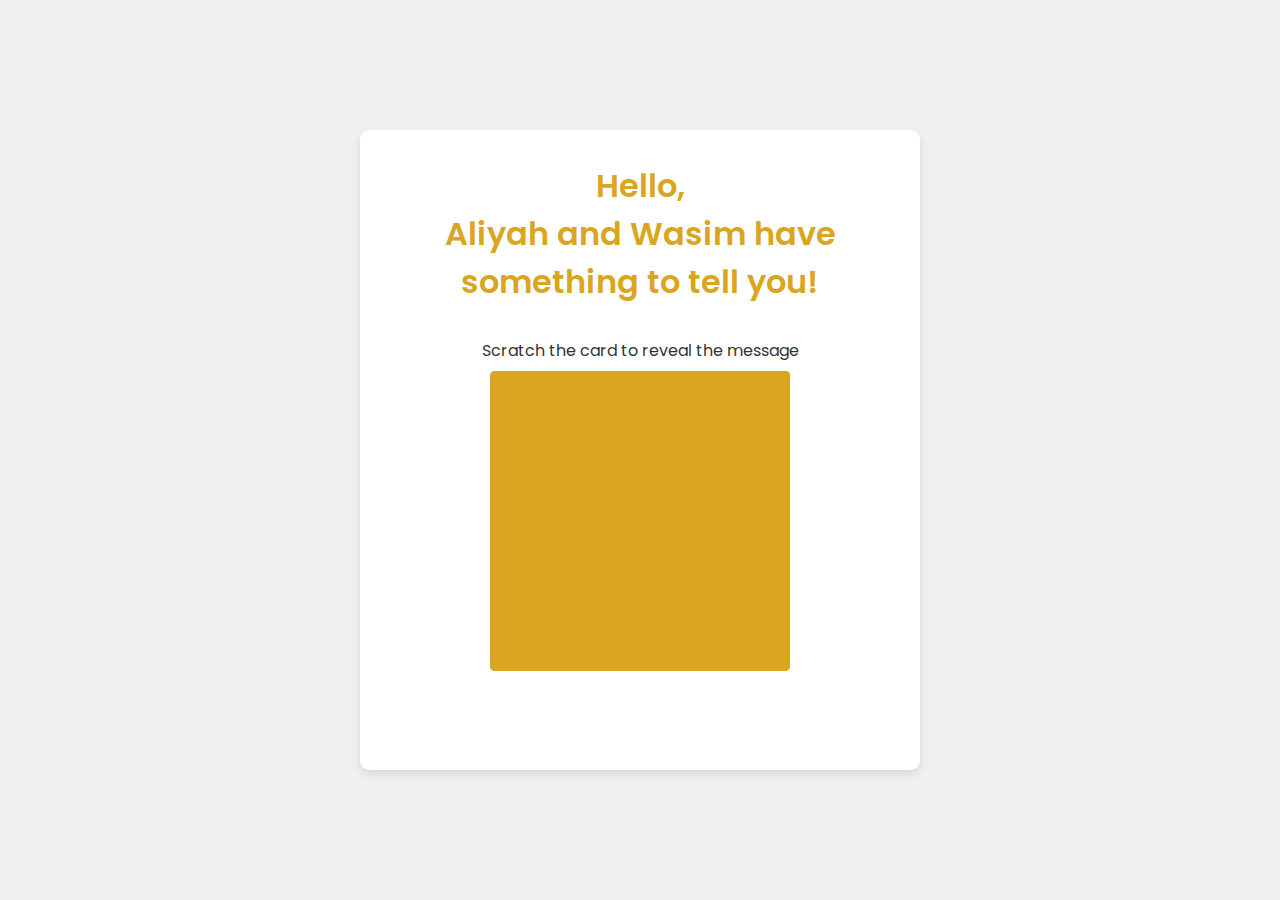
<file: index.html>
<!DOCTYPE html>
<html lang="en">
  <head>
    <meta name="viewport" content="width=device-width, initial-scale=1.0" />
    <title>Scratch Card</title>
    <link
      href="https://fonts.googleapis.com/css2?family=Poppins:wght@400;600&display=swap"
      rel="stylesheet"
    />
    <style>
      * {
        padding: 0;
        margin: 0;
        box-sizing: border-box;
      }
      body {
        height: 100vh;
        display: flex;
        justify-content: center;
        align-items: center;
        background-color: #f0f0f0;
      }
      .container {
        width: 35em;
        height: 40em;
        background-color: white;
        border-radius: 0.6em;
        display: flex;
        flex-direction: column;
        align-items: center;
        justify-content: flex-start;
        position: relative;
        padding-top: 2em;
        box-shadow: 0 4px 8px rgba(0, 0, 0, 0.1);
      }
      h1 {
        font-family: "Poppins", sans-serif;
        font-weight: 600;
        color: goldenrod;
        font-size: 2em;
        text-align: center;
      }
      p {
        font-family: "Poppins", sans-serif;
        font-weight: 400;
        color: #333;
        font-size: 1em;
        text-align: center;
        margin-top: 2em;
        margin-bottom: 0.5em;
      }
      .scratch-area {
        position: relative;
        width: 300px;
        height: 300px;
      }
      .base {
        position: absolute;
        top: 0;
        left: 0;
        width: 100%;
        height: 100%;
        display: flex;
        justify-content: center;
        align-items: center;
        border-radius: 0.3em;
        overflow: hidden;
      }
      .base img {
        width: 100%;
        height: 100%;
        object-fit: cover;
      }
      #scratch {
        position: absolute;
        top: 0;
        left: 0;
        cursor: grabbing;
        border-radius: 0.3em;
      }
      #reveal-text {
        font-family: "Poppins", sans-serif;
        font-weight: 400;
        color: black;
        font-size: 1.5em;
        text-align: center;
        position: absolute;
        bottom: 2em;
        left: 0;
        right: 0;
        display: none;
      }
    </style>
  </head>
  <body>
    <div class="container">
      <h1 style="text-align: center;">Hello,</h1>
      <h1>Aliyah and Wasim have something to tell you!</h1>
      <p>Scratch the card to reveal the message</p>
      <div class="scratch-area">
        <div class="base">
          <img src="image.jpeg" alt="Revealed image">
        </div>
        <canvas id="scratch" width="300" height="300"></canvas>
      </div>
      <p id="reveal-text">What is Choco looking at?</p>
    </div>
    <script src="script.js"></script>
  </body>
</html>
</file>
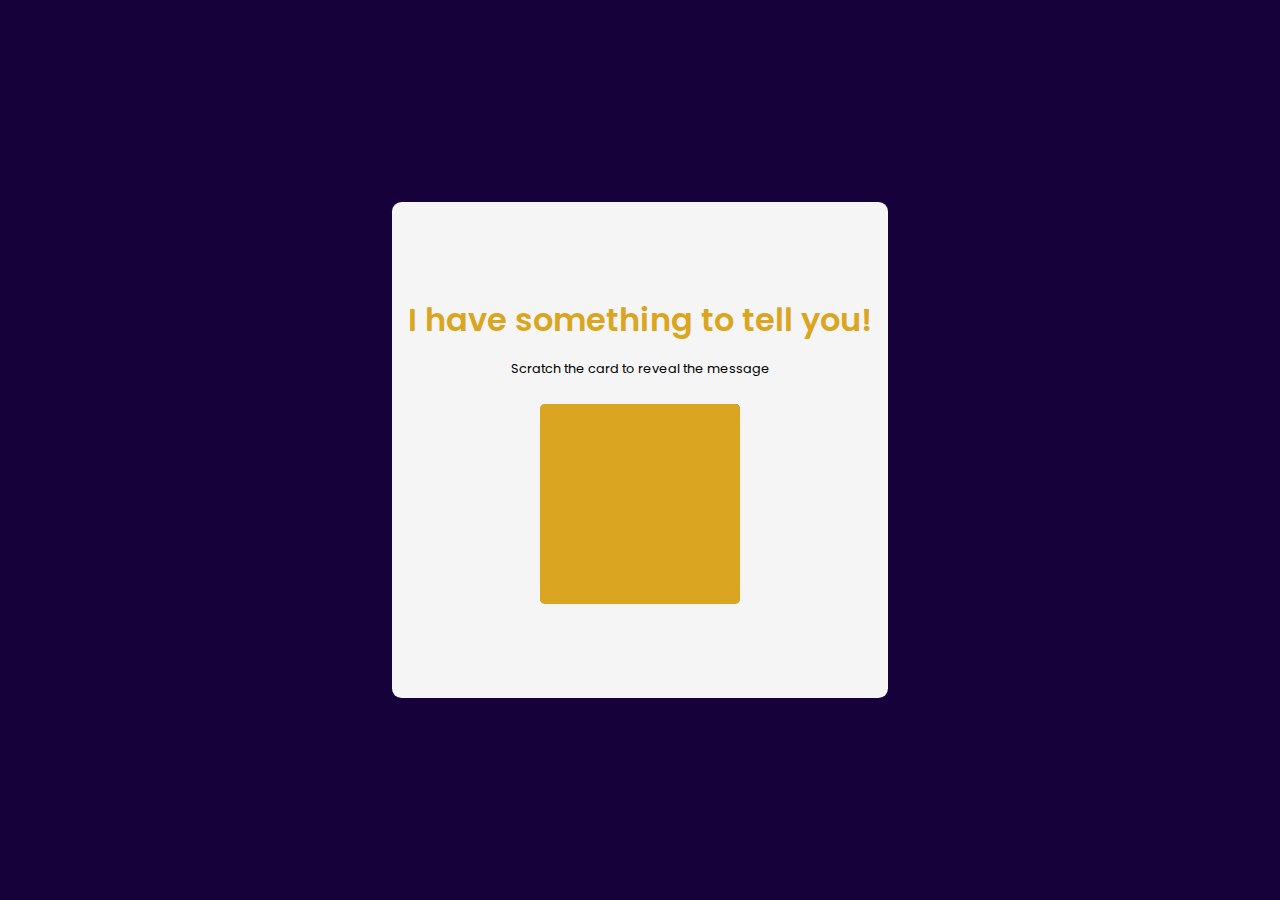
<file: main.html>
<!DOCTYPE html>
<html lang="en">
  <head>
    <meta name="viewport" content="width=device-width, initial-scale=1.0" />
    <title>Scratch Card</title>
    <link
      href="https://fonts.googleapis.com/css2?family=Poppins:wght@400;600&display=swap"
      rel="stylesheet"
    />
    <style>
      * {
        padding: 0;
        margin: 0;
        box-sizing: border-box;
      }
      body {
        height: 100vh;
        background-color: #17013b;
        display: flex;
        justify-content: center;
        align-items: center;
      }
      .container {
        width: 31em;
        height: 31em;
        background-color: #f5f5f5;
        border-radius: 0.6em;
        display: flex;
        flex-direction: column;
        align-items: center;
        justify-content: center;
        position: relative;
      }
      h1 {
        font-family: "Poppins", sans-serif;
        font-weight: 600;
        color: goldenrod;
        font-size: 2em;
        text-align: center;
        margin-bottom: 0.5em;
      }
      p {
        font-family: "Poppins", sans-serif;
        font-weight: 400;
        color: black;
        font-size: 0.8em;
        text-align: center;
        margin-bottom: 2em;
      }
      .scratch-area {
        position: relative;
        width: 200px;
        height: 200px;
      }
      .base {
        position: absolute;
        top: 0;
        left: 0;
        width: 100%;
        height: 100%;
        display: flex;
        justify-content: center;
        align-items: center;
        border-radius: 0.3em;
        overflow: hidden;
      }
      .base img {
        width: 100%;
        height: 100%;
        object-fit: cover;
      }
      #scratch {
        position: absolute;
        top: 0;
        left: 0;
        cursor: grabbing;
        border-radius: 0.3em;
      }
      #reveal-text {
        font-family: "Poppins", sans-serif;
        font-weight: 400;
        color: black;
        font-size: 1em;
        text-align: center;
        position: absolute;
        bottom: 1em;
        left: 0;
        right: 0;
        display: none;
      }
    </style>
  </head>
  <body>
    <div class="container">
      <h1>I have something to tell you!</h1>
      <p>Scratch the card to reveal the message</p>
      <div class="scratch-area">
        <div class="base">
          <img src="image.jpeg" alt="Revealed image">
        </div>
        <canvas id="scratch" width="200" height="200"></canvas>
      </div>
      <p id="reveal-text">What is Choco looking at?</p>
    </div>
    <script src="script.js"></script>
  </body>
</html>
</file>
